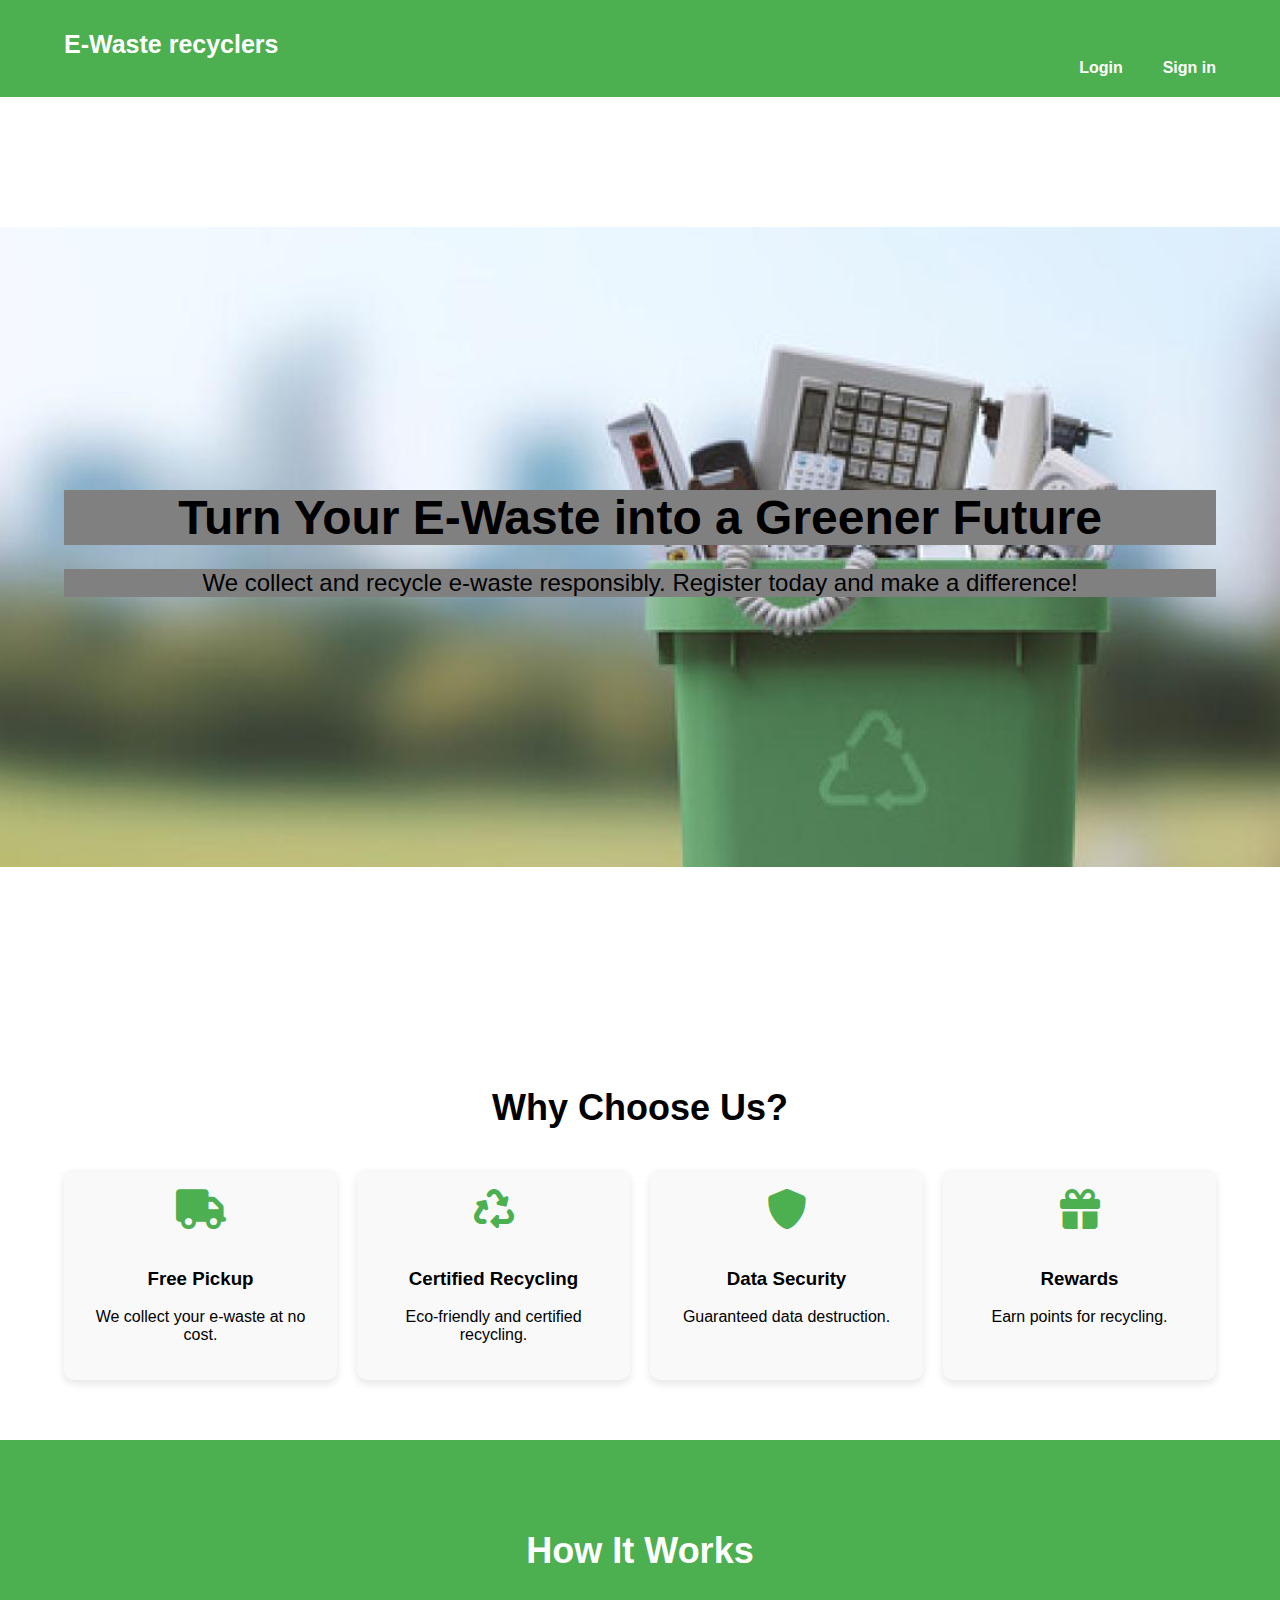
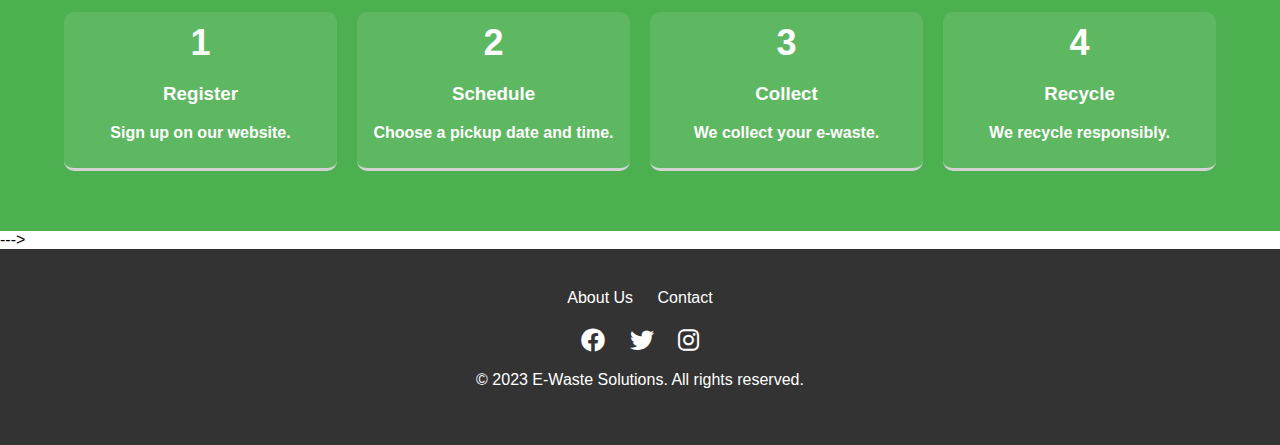
<file: index.html>
<!DOCTYPE html>
<html lang="en">
<head>
  <meta charset="UTF-8">
  <meta name="viewport" content="width=device-width, initial-scale=1.0">
  <title>E-Waste Solutions</title>
  <link rel="stylesheet" href="styles.css">
  <link rel="stylesheet" href="https://cdnjs.cloudflare.com/ajax/libs/font-awesome/6.0.0-beta3/css/all.min.css">
</head>
<body>
  <!-- Header Section -->
  <header>
    <div class="container">
      <div class="logo">E-Waste recyclers</div>
      <nav>
        <ul>
         
          <li><a href="login.html"cta-button>Login</a></li>
          <li><a href="register.html">Sign in</a></li>
        </ul>
      </nav>
    </div>
  </header>

  <!-- Hero Section -->
  <section class="hero">
    <div class="container">
      <h1 style="background-color: grey;color: black;" >Turn Your E-Waste into a Greener Future</h1>
      <p style="background-color: grey;color: black;">We collect and recycle e-waste responsibly. Register today and make a difference!</p>
 
    </div>
  </section>

  <!-- Key Features Section--->
  <section class="features">
    <div class="container">
      <h2>Why Choose Us?</h2>
      <div class="feature-grid">
        <div class="feature-item">
          <i class="fas fa-truck"></i>
          <h3>Free Pickup</h3>
          <p>We collect your e-waste at no cost.</p>
        </div>
        <div class="feature-item">
          <i class="fas fa-recycle"></i>
          <h3>Certified Recycling</h3>
          <p>Eco-friendly and certified recycling.</p>
        </div>
        <div class="feature-item">
          <i class="fas fa-shield-alt"></i>
          <h3>Data Security</h3>
          <p>Guaranteed data destruction.</p>
        </div>
        <div class="feature-item">
          <i class="fas fa-gift"></i>
          <h3>Rewards</h3>
          <p>Earn points for recycling.</p>
        </div>
      </div>
    </div>
  </section>

  <!--How It Works Section -->
  <section class="how-it-works">
    <div class="container">
      <h2>How It Works</h2>
      <div class="steps">
        <div class="step">
          <span>1</span>
          <h3>Register</h3>
          <p>Sign up on our website.</p>
        </div>
        <div class="step">
          <span>2</span>
          <h3>Schedule</h3>
          <p>Choose a pickup date and time.</p>
        </div>
        <div class="step">
          <span>3</span>
          <h3>Collect</h3>
          <p>We collect your e-waste.</p>
        </div>
        <div class="step">
          <span>4</span>
          <h3>Recycle</h3>
          <p>We recycle responsibly.</p>
        </div>
      </div>
    </div>
  </section>--->

  <!--Footer Section --->
  <footer>
    <div class="container">
      <div class="footer-links">
        <a href="#about">About Us</a>
        <a href="#contact">Contact</a>
      </div>
      <div class="social-media">
        <a href="#"><i class="fab fa-facebook"></i></a>
        <a href="#"><i class="fab fa-twitter"></i></a>
        <a href="#"><i class="fab fa-instagram"></i></a>
      </div>
      <p>&copy; 2023 E-Waste Solutions. All rights reserved.</p>
    </div>
  </footer> 
 
  <script src="script.js"></script>
</body>
</html>
</file>
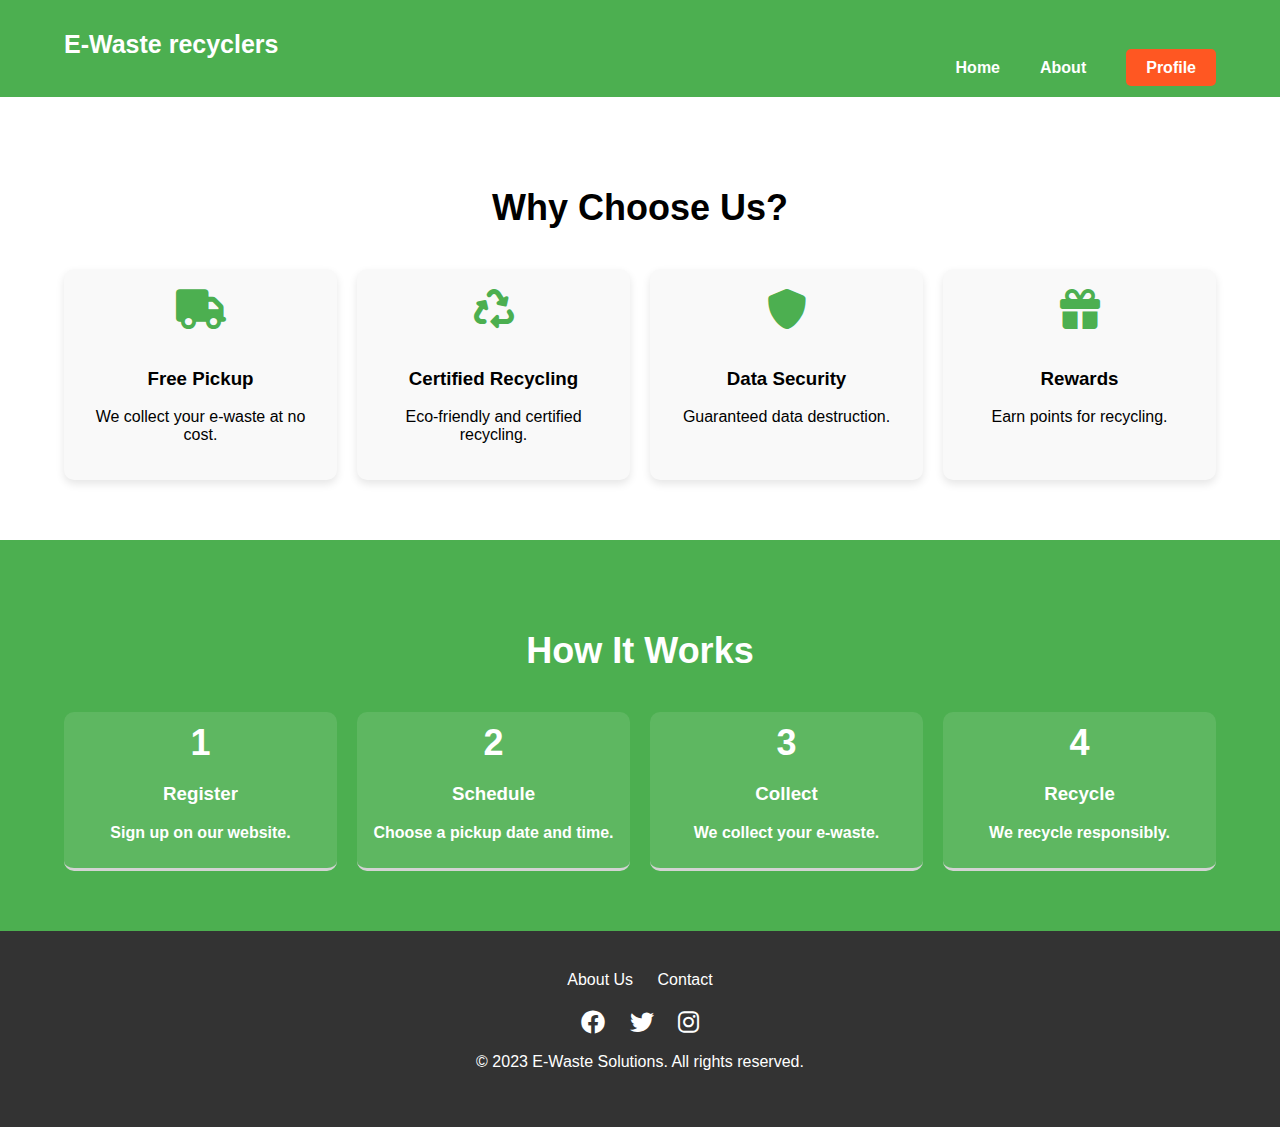
<file: about.html>
<!DOCTYPE html>
<html lang="en">
<head>
    <meta charset="UTF-8">
    <meta name="viewport" content="width=device-width, initial-scale=1.0">
    <title>Document</title>
    <link rel="stylesheet" href="styles.css">
    <link rel="stylesheet" href="https://cdnjs.cloudflare.com/ajax/libs/font-awesome/6.0.0-beta3/css/all.min.css">
</head>
<body>
    <header>
        <div class="container">
          <div class="logo">E-Waste recyclers</div>
          <nav>
            <ul>
              <li><a href="home.html">Home</a></li>
              <li><a href="about.html">About</a></li>
              <li><a href="Profile.html"class="cta-button">Profile</a></li>
            </ul>
          </nav>
        </div>
      </header>
<!-- Key Features Section -->
<section class="features">
    <div class="container">
      <h2>Why Choose Us?</h2>
      <div class="feature-grid">
        <div class="feature-item">
          <i class="fas fa-truck"></i>
          <h3>Free Pickup</h3>
          <p>We collect your e-waste at no cost.</p>
        </div>
        <div class="feature-item">
          <i class="fas fa-recycle"></i>
          <h3>Certified Recycling</h3>
          <p>Eco-friendly and certified recycling.</p>
        </div>
        <div class="feature-item">
          <i class="fas fa-shield-alt"></i>
          <h3>Data Security</h3>
          <p>Guaranteed data destruction.</p>
        </div>
        <div class="feature-item">
          <i class="fas fa-gift"></i>
          <h3>Rewards</h3>
          <p>Earn points for recycling.</p>
        </div>
      </div>
    </div>
  </section>
    <!-- How It Works Section -->
  <section class="how-it-works">
    <div class="container">
      <h2>How It Works</h2>
      <div class="steps">
        <div class="step">
          <span>1</span>
          <h3>Register</h3>
          <p>Sign up on our website.</p>
        </div>
        <div class="step">
          <span>2</span>
          <h3>Schedule</h3>
          <p>Choose a pickup date and time.</p>
        </div>
        <div class="step">
          <span>3</span>
          <h3>Collect</h3>
          <p>We collect your e-waste.</p>
        </div>
        <div class="step">
          <span>4</span>
          <h3>Recycle</h3>
          <p>We recycle responsibly.</p>
        </div>
      </div>
    </div>
  </section>

  <!-- Footer Section -->
  <footer>
    <div class="container">
      <div class="footer-links">
        <a href="#about">About Us</a>
        <a href="#contact">Contact</a>
      </div>
      <div class="social-media">
        <a href="#"><i class="fab fa-facebook"></i></a>
        <a href="#"><i class="fab fa-twitter"></i></a>
        <a href="#"><i class="fab fa-instagram"></i></a>
      </div>
      <p>&copy; 2023 E-Waste Solutions. All rights reserved.</p>
    </div>
  </footer>
</body>
</html>
</file>
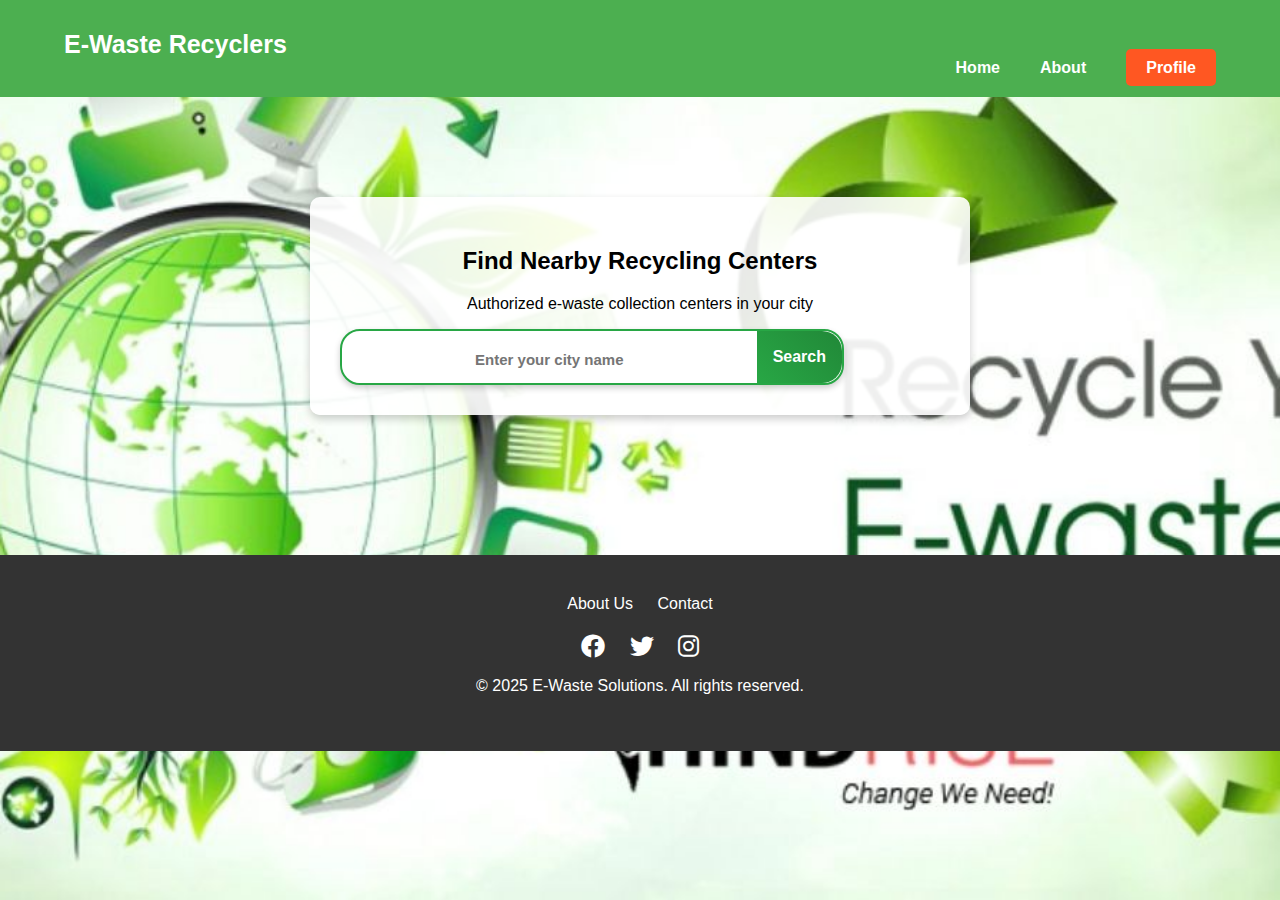
<file: home.html>
<!DOCTYPE html>
<html lang="en">
<head>
    <meta charset="UTF-8">
    <meta name="viewport" content="width=device-width, initial-scale=1.0">
    <title>Home - E-Waste Recycling Locator</title>
    <link rel="stylesheet" href="styles.css">
    <link rel="stylesheet" href="https://cdnjs.cloudflare.com/ajax/libs/font-awesome/6.0.0-beta3/css/all.min.css">
</head>
<body class="home-page">

    <header>
        <div class="container">
            <div class="logo">E-Waste Recyclers</div>
            <nav>
                <ul>
                    <li><a href="home.html">Home</a></li>
                    <li><a href="about.html">About</a></li>
                    <li><a href="profile.html" class="cta-button">Profile</a></li>
                </ul>
            </nav>
        </div>
    </header>

    <!-- Search Section -->
   <!-- Search Section -->
<section class="search-section">
  <h2>Find Nearby Recycling Centers</h2>
  <p>Authorized e-waste collection centers in your city</p>
  <div class="search-box">
      <input type="text" id="searchInput" placeholder="Enter your city name">
      <button class="search-btn" onclick="searchCenters()">Search</button>
  </div>
</section>

<!-- Results Section -->
<div id="results-container"></div>


    <!--Footer Section --->
  <footer>
    <div class="container">
      <div class="footer-links">
        <a href="about.html">About Us</a>
        <a href="#contact">Contact</a>
      </div>
      <div class="social-media">
        <a href="#"><i class="fab fa-facebook"></i></a>
        <a href="#"><i class="fab fa-twitter"></i></a>
        <a href="#"><i class="fab fa-instagram"></i></a>
      </div>
      <p>&copy; 2025 E-Waste Solutions. All rights reserved.</p>
    </div>
  </footer> 
  <script src="script.js"></script>
</body>
</html>
</file>
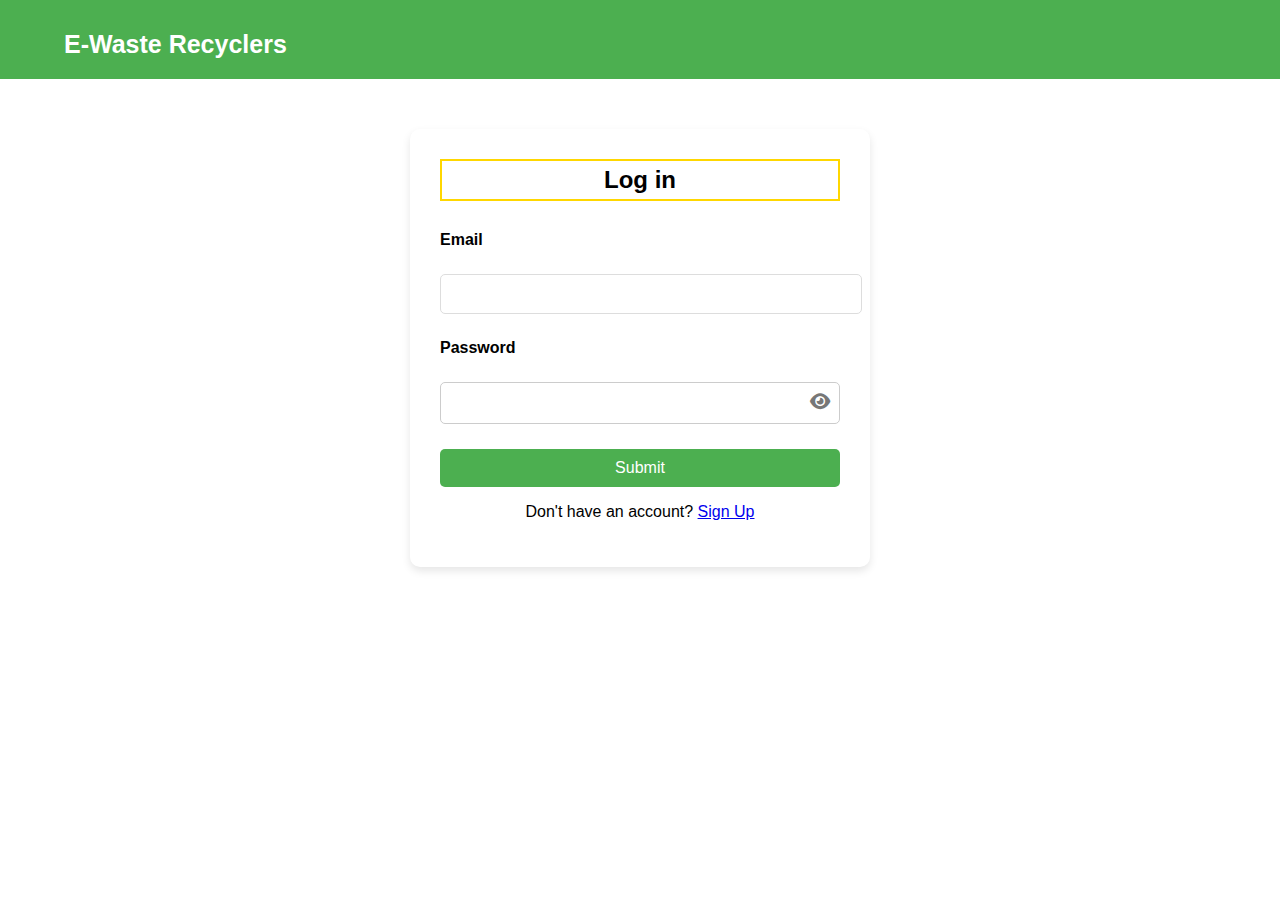
<file: login.html>
<!DOCTYPE html>
<html lang="en">
<head>
    <meta charset="UTF-8">
    <meta name="viewport" content="width=device-width, initial-scale=1.0">
    <title>Login</title>
    <link rel="stylesheet" href="styles.css">
    <link rel="stylesheet" href="https://cdnjs.cloudflare.com/ajax/libs/font-awesome/6.0.0-beta3/css/all.min.css">
</head>
<body>
    <header>
        <div class="container">
            <div class="logo">E-Waste Recyclers</div>
        </div>
    </header>
    
    <form class="login-form" onsubmit="return loginUser()">
        <div class="register-title">Log in</div> 

        <div class="login-field">
            <label for="loginEmail" class="login-label">Email</label>
            <input type="email" class="login-input" id="loginEmail" required>
        </div>

        <div class="login-field">
            <label for="loginPassword" class="login-label">Password</label>
            <div class="password-container">
                <input type="password" class="login-input" id="loginPassword" required>
                <i class="fas fa-eye toggle-password" onclick="togglePassword('loginPassword', this)"></i>
            </div>
        </div>

        <button type="submit" class="login-btn">Submit</button>
        <p>Don't have an account? <a href="register.html">Sign Up</a></p>
    </form>

    <script>
        function loginUser() {
            var email = document.getElementById("loginEmail").value;
            var password = document.getElementById("loginPassword").value;

            // Retrieve user data from localStorage
            var storedData = localStorage.getItem(email);

            if (!storedData) {
                alert("Email not registered! Please sign up.");
                return false;
            }

            var userData = JSON.parse(storedData); // Convert back to an object

            if (userData.password === password) {
                alert("Login successful!");
                localStorage.setItem("loggedInUser", email); // Store session
                window.location.href = "home.html"; // Redirect to profile page
                return false;
            } else {
                alert("Incorrect email or password. Please try again.");
                return false;
            }
        }

        function togglePassword(inputId, eyeIcon) {
            var inputField = document.getElementById(inputId);
            if (inputField.type === "password") {
                inputField.type = "text";
                eyeIcon.classList.remove("fa-eye");
                eyeIcon.classList.add("fa-eye-slash");
            } else {
                inputField.type = "password";
                eyeIcon.classList.remove("fa-eye-slash");
                eyeIcon.classList.add("fa-eye");
            }
        }
    </script>

</body>
</html>
</file>
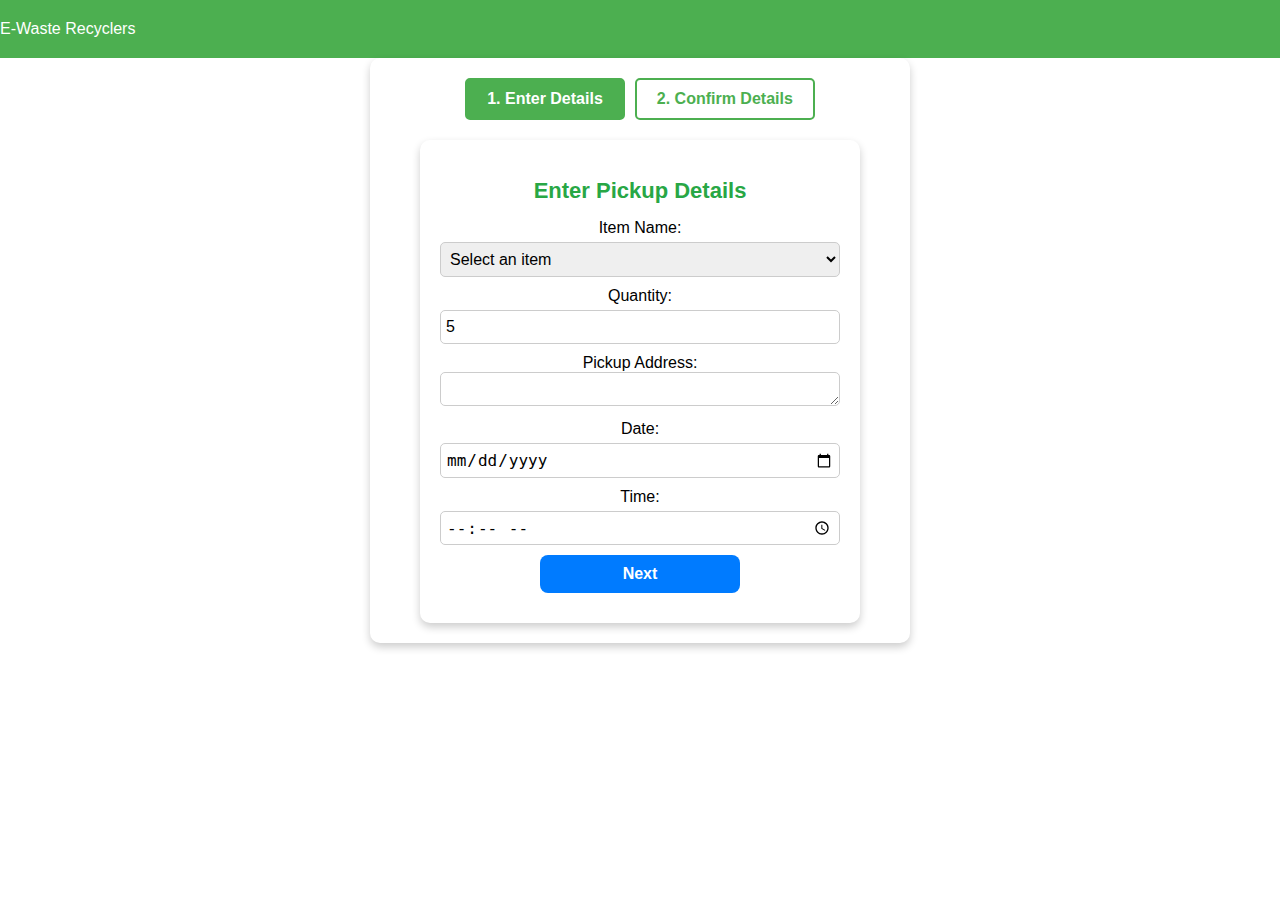
<file: pickup-details.html>
<!DOCTYPE html>
<html lang="en">
<head>
    <meta charset="UTF-8">
    <meta name="viewport" content="width=device-width, initial-scale=1.0">
    <title>Pickup Details</title>
    <link rel="stylesheet" href="styles.css">
    <script>
        function showStep(step) {
            document.getElementById("pickupStep1").style.display = step === 1 ? "block" : "none";
            document.getElementById("pickupStep2").style.display = step === 2 ? "block" : "none";
            document.getElementById("pickupStep1Tab").classList.toggle("active", step === 1);
            document.getElementById("pickupStep2Tab").classList.toggle("active", step === 2);

            if (step === 2) {
                let selectedItem = document.getElementById("pickupItem").value;
                let otherItemInput = document.getElementById("pickupOtherItem").value;

                if (selectedItem === "Other" && otherItemInput.trim() !== "") {
                    document.getElementById("confirmItem").innerText = otherItemInput;
                } else {
                    document.getElementById("confirmItem").innerText = selectedItem;
                }

                document.getElementById("confirmQuantity").innerText = document.getElementById("pickupQuantity").value;
                document.getElementById("confirmAddress").innerText = document.getElementById("pickupAddress").value;
                document.getElementById("confirmDate").innerText = document.getElementById("pickupDate").value;
                document.getElementById("confirmTime").innerText = document.getElementById("pickupTime").value;
            }
        }

        function checkOtherItem() {
            var itemDropdown = document.getElementById("pickupItem");
            var otherItemDiv = document.getElementById("pickupOtherItemDiv");

            if (itemDropdown.value === "Other") {
                otherItemDiv.style.display = "block"; // Show text area
            } else {
                otherItemDiv.style.display = "none";  // Hide text area
                document.getElementById("pickupOtherItem").value = ""; // Clear input when hidden
            }
        }
    </script>
</head>
<body>

    <header>
        <div class="pickup-header-container">
            <div class="pickup-logo">E-Waste Recyclers</div>
        </div>
    </header>

    <div class="pickup-main-container">
        <div class="pickup-step-indicator">
            <span id="pickupStep1Tab" class="pickup-step active" onclick="showStep(1)">1. Enter Details</span>
            <span id="pickupStep2Tab" class="pickup-step" onclick="showStep(2)">2. Confirm Details</span>
        </div>

        <!-- Step 1: Enter Details -->
        <div id="pickupStep1" class="pickup-step-content">
            <h2>Enter Pickup Details</h2>
            <form>
                <div class="pickup-item-dropdown">
                    <label for="pickupItem">Item Name:</label>
                    <select id="pickupItem" name="pickupItem" onchange="checkOtherItem()">
                        <option value="">Select an item</option>
                        <option value="Laptop">Laptop</option>
                        <option value="Mobile Phone">Mobile Phone</option>
                        <option value="Battery">Battery</option>
                        <option value="TV">TV</option>
                        <option value="Other">Other</option>
                    </select>
                </div>
                
                <!-- Hidden Text Area for "Other" Option -->
                <div id="pickupOtherItemDiv" style="display: none; margin-top: 10px;">
                    <label for="pickupOtherItem">Enter Item Name:</label>
                    <input type="text" id="pickupOtherItem" name="pickupOtherItem" placeholder="Enter item name">
                </div>
                <div class="side">
                <label for="pickupQuantity">Quantity:</label>
                <input type="number" id="pickupQuantity" min="5" value="5">


                <label for="pickupAddress rows=4">Pickup Address:</label>
                <textarea id="pickupAddress" rows="5"></textarea>

                <label for="pickupDate">Date:</label>
                <input type="date" id="pickupDate">

                <label for="pickupTime">Time:</label>
                <input type="time" id="pickupTime">
            </div>
                <button class="button-1" type="button" onclick="showStep(2)">Next</button>
            </form>
        </div>

        <!-- Step 2: Confirm Details -->
        <div id="pickupStep2" class="pickup-step-content" style="display: none;">
            <h2>Confirm Pickup Details</h2>
            <p><strong>Item Name:</strong> <span id="confirmItem"></span></p>
            <p><strong>Quantity:</strong> <span id="confirmQuantity"></span></p>
            <p><strong>Pickup Address:</strong> <span id="confirmAddress"></span></p>
            <p><strong>Date:</strong> <span id="confirmDate"></span></p>
            <p><strong>Time:</strong> <span id="confirmTime"></span></p>

            <button type="button" onclick="showStep(1)">Back</button>
            <button class="pickup-confirm-btn" type="button" onclick="confirmDetails()">Confirm</button>

        </div>
    </div>

    <script>
       function confirmDetails() {
    var loggedInEmail = localStorage.getItem("loggedInUser");
    if (!loggedInEmail) {
        alert("No user is logged in.");
        window.location.href = "login.html";
        return;
    }

    var storedData = localStorage.getItem(loggedInEmail);
    if (!storedData) {
        alert("User data not found!");
        return;
    }

    var userData = JSON.parse(storedData);

    let selectedItem = document.getElementById("pickupItem").value;
    let otherItemInput = document.getElementById("pickupOtherItem").value;
    let itemName = selectedItem === "Other" && otherItemInput.trim() !== "" ? otherItemInput : selectedItem;

    let pickupData = {
        item: itemName,
        quantity: document.getElementById("pickupQuantity").value,
        address: document.getElementById("pickupAddress").value,
        date: document.getElementById("pickupDate").value,
        time: document.getElementById("pickupTime").value,
        status: "Scheduled"
    };

    if (!userData.pickupHistory) {
        userData.pickupHistory = [];
    }

    userData.pickupHistory.push(pickupData);
    localStorage.setItem(loggedInEmail, JSON.stringify(userData));

    alert("Details confirmed successfully!");
    window.location.href = "home.html";
}


    </script>
    
</body>
</html>
</file>
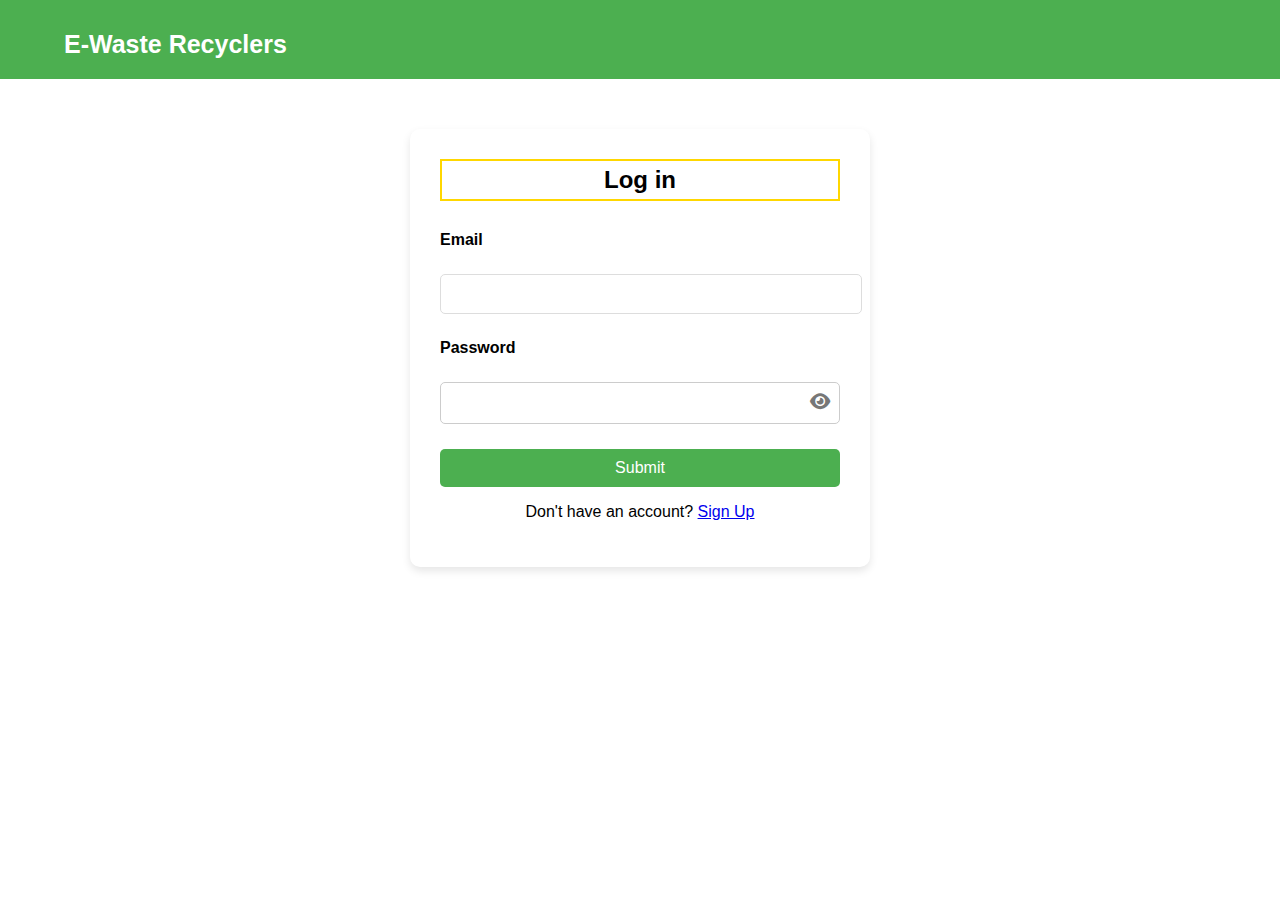
<file: Profile.html>
<!DOCTYPE html>
<html lang="en">
<head>
  <meta charset="UTF-8" />
  <meta name="viewport" content="width=device-width, initial-scale=1.0"/>
  <title>Profile - E-Waste Recycling Locator</title>
  <link rel="stylesheet" href="styles.css" />
</head>
<body>

<header>
  <div class="container">
    <div class="logo">E-Waste Recyclers</div>
    <nav>
      <ul>
        <li><a href="home.html">Home</a></li>
        <li><a href="about.html">About</a></li>
        <li><a href="profile.html" class="cta-button">Profile</a></li>
      </ul>
    </nav>
  </div>
</header>

<div class="profile-container">
  <h2>User Profile</h2>

  <!-- User Details -->
  <div class="profile-section">
    <h3>Personal Details</h3>
    <p><strong>Name:</strong> <span id="profileName">Loading...</span></p>
    <p><strong>Email:</strong> <span id="profileEmail">Loading...</span></p>
    <p><strong>Phone:</strong> <span id="profilePhone">Loading...</span></p>
  </div>

  <!-- Saved Pickup Addresses -->
  <div class="profile-section">
    <h3>Saved Addresses</h3>
    <ul id="addressList">
      <!-- Address items will be added here -->
    </ul>

    <!-- Hidden input form for adding new address -->
    <div id="addressForm" style="display: none; margin-top: 10px;">
      <input type="text" id="newAddressInput" placeholder="Enter new address" required />
      <button class="save-address-btn" onclick="saveNewAddress()">Add</button>

    </div>

    <button class="profile-btn" onclick="showAddressForm()">Add New Address</button>
  </div>

  <!-- Pickup History -->
  <div class="profile-section">
    <h3>Pickup History</h3>
    <table class="profile-table">
      <thead>
          <tr>
              <th>Item</th>
              <th>Quantity</th>
              <th>Date</th>
              <th>Time</th>
              <th>Status</th>
          </tr>
      </thead>
      <tbody id="pickupHistoryBody">
          <!-- Dynamic rows will go here -->
      </tbody>
  </table>
  
  </div>

  <!-- Change Password -->
  <div class="profile-section">
    <h3>Change Password</h3>
    <input type="password" id="currentPassword" placeholder="Current Password" required>
    <input type="password" id="newPassword" placeholder="New Password" required>
    <button class="profile-btn" onclick="changePassword()">Update Password</button>
  </div>

  <div class="logout-container">
    <button class="logout-btn" onclick="logout()">Logout</button>
  </div>
</div>

<script>
  // Load user details and addresses
  function loadProfile() {
    var loggedInEmail = localStorage.getItem("loggedInUser");

    if (!loggedInEmail) {
        alert("No user is logged in. Redirecting to login page.");
        window.location.href = "login.html";
        return;
    }

    var storedData = localStorage.getItem(loggedInEmail);
    if (storedData) {
        var userData = JSON.parse(storedData);
        document.getElementById("profileName").innerText = userData.username;
        document.getElementById("profileEmail").innerText = userData.email;
        document.getElementById("profilePhone").innerText = userData.mobile;

        if (userData.addresses && Array.isArray(userData.addresses)) {
            userData.addresses.forEach(function (address) {
                addAddressToList(address);
            });
        }

        // Load dynamic pickup history
        loadPickupHistory(userData);

    } else {
        alert("User data not found!");
    }
}


  function showAddressForm() {
    document.getElementById("addressForm").style.display = "block";
  }

  function saveNewAddress() {
    var newAddress = document.getElementById("newAddressInput").value.trim();
    if (newAddress === "") {
      alert("Please enter an address.");
      return;
    }

    var loggedInEmail = localStorage.getItem("loggedInUser");
    var storedData = localStorage.getItem(loggedInEmail);
    if (!storedData) {
      alert("User data not found!");
      return;
    }

    var userData = JSON.parse(storedData);
    if (!userData.addresses) {
      userData.addresses = [];
    }

    userData.addresses.push(newAddress);
    localStorage.setItem(loggedInEmail, JSON.stringify(userData));

    addAddressToList(newAddress);

    // Reset form
    document.getElementById("newAddressInput").value = "";
    document.getElementById("addressForm").style.display = "none";
  }

  function addAddressToList(address) {
    var list = document.getElementById("addressList");
    var listItem = document.createElement("li");
    listItem.textContent = address;
    list.appendChild(listItem);
  }

  function changePassword() {
    var loggedInEmail = localStorage.getItem("loggedInUser");
    var currentPassword = document.getElementById("currentPassword").value;
    var newPassword = document.getElementById("newPassword").value;

    if (!loggedInEmail) {
      alert("No user is logged in. Redirecting to login page.");
      window.location.href = "login.html";
      return;
    }

    var storedData = localStorage.getItem(loggedInEmail);
    if (!storedData) {
      alert("User data not found!");
      return;
    }

    var userData = JSON.parse(storedData);

    if (userData.password !== currentPassword) {
      alert("Incorrect current password. Please try again.");
      return;
    }

    userData.password = newPassword;
    localStorage.setItem(loggedInEmail, JSON.stringify(userData));

    alert("Password updated successfully!");
    document.getElementById("currentPassword").value = "";
    document.getElementById("newPassword").value = "";
  }

  function logout() {
    localStorage.removeItem("loggedInUser");
    window.location.href = "index.html";
  }

  loadProfile();

  function loadPickupHistory(userData) {
    const historyTable = document.getElementById("pickupHistoryBody");
    historyTable.innerHTML = ""; // Clear existing rows

    if (userData.pickupHistory && userData.pickupHistory.length > 0) {
        userData.pickupHistory.forEach(function (pickup, index) {
            // Check if date and time have passed
            const pickupDateTime = new Date(pickup.date + "T" + pickup.time);
            const now = new Date();

            if (pickup.status === "Scheduled" && now >= pickupDateTime) {
                pickup.status = "Completed";
            }

            const row = `<tr>
                <td>${pickup.item}</td>
                <td>${pickup.quantity}</td>
                <td>${pickup.date}</td>
                <td>${pickup.time}</td>
                <td>${pickup.status}</td>
            </tr>`;

            historyTable.innerHTML += row;
        });

        // Save updated status back to localStorage
        localStorage.setItem(localStorage.getItem("loggedInUser"), JSON.stringify(userData));
    } else {
        historyTable.innerHTML = "<tr><td colspan='5'>No pickup history found.</td></tr>";
    }
}

</script>

</body>
</html>
</file>
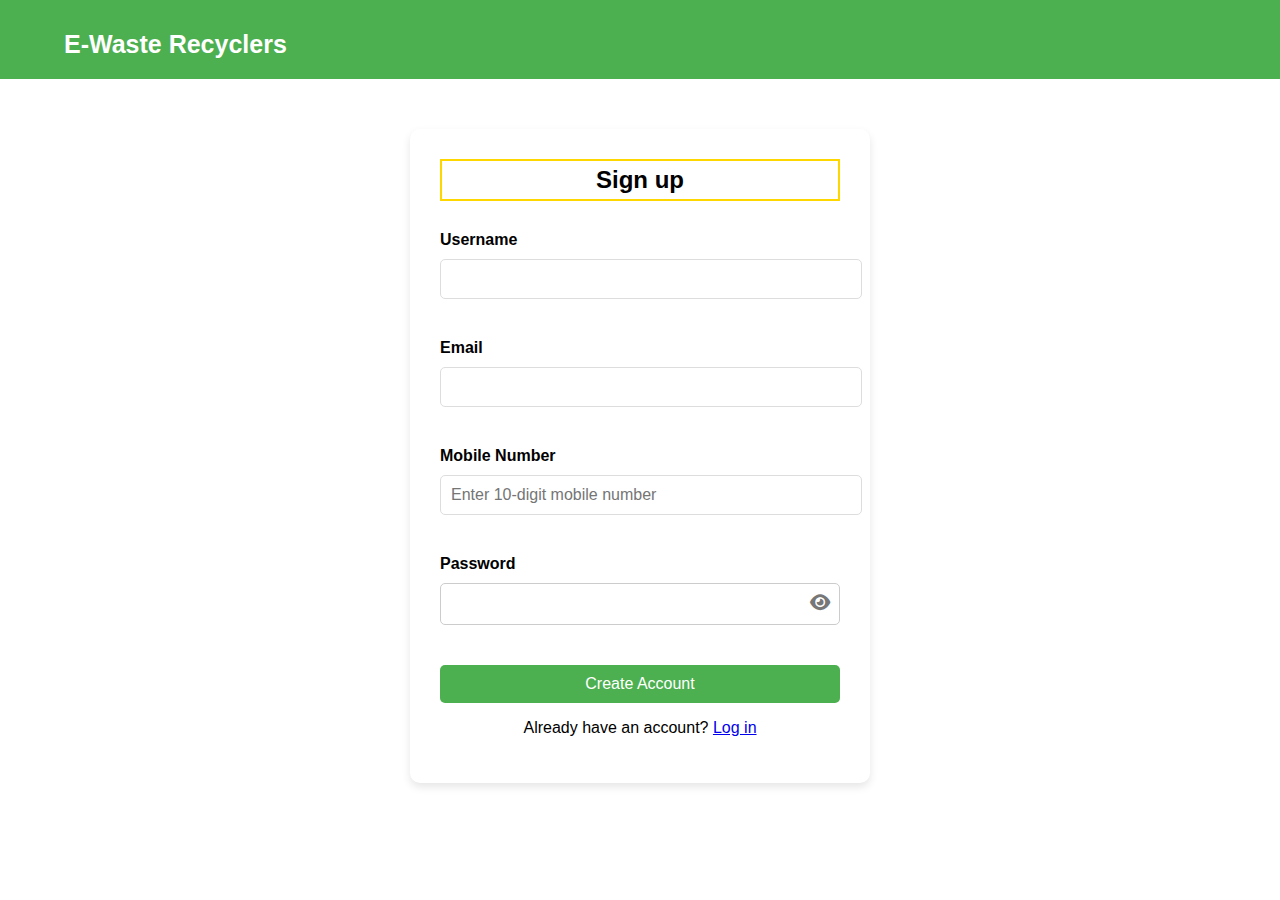
<file: register.html>
<!DOCTYPE html>
<html lang="en">
<head>
    <meta charset="UTF-8">
    <meta name="viewport" content="width=device-width, initial-scale=1.0">
    <title>Register</title>
    <link rel="stylesheet" href="styles.css">
    <link rel="stylesheet" href="https://cdnjs.cloudflare.com/ajax/libs/font-awesome/6.0.0-beta3/css/all.min.css">
</head>
<body>
    <header>
        <div class="container">
            <div class="logo">E-Waste Recyclers</div>
        </div>
    </header>
    
    <form class="register-form" onsubmit="return registerUser()">
        <div class="register-title">Sign up</div> 

        <div class="register-field">
            <label for="registerUsername" class="register-label">Username</label>
            <input type="text" class="register-input" id="registerUsername" required>
        </div>

        <div class="register-field">
            <label for="registerEmail" class="register-label">Email</label>
            <input type="email" class="register-input" id="registerEmail" required>
        </div>

        <div class="register-field">
            <label for="registerMobile" class="register-label">Mobile Number</label>
            <input type="tel" class="register-input" id="registerMobile" pattern="[0-9]{10}" required placeholder="Enter 10-digit mobile number">
        </div>

        <div class="register-field">
            <label for="registerPassword" class="register-label">Password</label>
            <div class="password-container">
                <input type="password" class="register-input" id="registerPassword" required>
                <i class="fas fa-eye toggle-password" onclick="togglePassword('registerPassword', this)"></i>
            </div>
        </div>

        <button type="submit" class="register-btn">Create Account</button>

        <p>Already have an account? <a href="login.html">Log in</a></p>
    </form>

    <script>
        function registerUser() {
            var username = document.getElementById("registerUsername").value;
            var email = document.getElementById("registerEmail").value;
            var mobile = document.getElementById("registerMobile").value;
            var password = document.getElementById("registerPassword").value;

            if (localStorage.getItem(email)) {
                alert("Email already registered! Please log in.");
                return false;
            }

            if (!/^\d{10}$/.test(mobile)) {
                alert("Please enter a valid 10-digit mobile number.");
                return false;
            }

            var userData = {
                username: username,
                email: email,
                mobile: mobile,
                password: password
            };

            localStorage.setItem(email, JSON.stringify(userData));
            alert("Account created successfully!");
            window.location.href = "login.html";
            return false;
        }

        function togglePassword(inputId, eyeIcon) {
            var inputField = document.getElementById(inputId);
            if (inputField.type === "password") {
                inputField.type = "text";
                eyeIcon.classList.remove("fa-eye");
                eyeIcon.classList.add("fa-eye-slash");
            } else {
                inputField.type = "password";
                eyeIcon.classList.remove("fa-eye-slash");
                eyeIcon.classList.add("fa-eye");
            }
        }
    </script>

</body>
</html>
</file>
<file: styles.css>
/* General Styles */
body {
  font-family: Arial, sans-serif;
  margin: 0;
  padding: 0;
  box-sizing: border-box;
}

.container {
  width: 90%;
  max-width: 1200px;
  margin: 0 auto;
}

/* Header Styles */
header {
  background: #4CAF50;
  color: white;
  padding: 20px 0;
}

header .logo {
  font-size: 25px;
  font-weight: bold;
  text-align:left;
  margin-top: 10px;
}

header nav ul {
  list-style: none;
  margin: 0;
  padding: 0;
  display: flex;
  justify-content: flex-end;
}

header nav ul li {
  margin-left: 40px;
}

header nav ul li a {
  color: white;
  text-decoration: none;
  font-weight: bold;
}

.cta-button {
  background: #FF5722;
  padding: 10px 20px;
  border-radius: 5px;
  color: white;
  text-decoration: none;
}

/* Hero Section */
.hero {
  background: url('ewaste-hero.jpg') no-repeat center center;
  background-size: contain; /* Ensures the entire image is visible */
  height: 250px; /* Set a specific height */
  width: 100%; /* Prevents it from expanding unexpectedly */
  display: flex;
  align-items: center;
  justify-content: center;
  text-align: center;
  color: white;
  padding: 20px 0; /* Adjust padding if needed */
  box-sizing: border-box;
}



.hero h1 {
  font-size: 48px;
  margin-bottom: 20px;
  
}

.hero p {
  font-size: 24px;
  margin-bottom: 40px;
}


.hero {
  min-height: 100vh; /* Full screen height */
  display: flex;
  flex-direction: column;
  align-items: center;
  justify-content: center;
}



/* Features Section */
.features {
  padding: 60px 0;
  text-align: center;
}

.features h2 {
  font-size: 36px;
  margin-bottom: 40px;
}

.feature-grid {
  display: grid;
  grid-template-columns: repeat(4, 1fr);
  gap: 20px;
}

.feature-item {
  background: #f9f9f9;
  padding: 20px;
  border-radius: 10px;
  box-shadow: 0 4px 8px rgba(0, 0, 0, 0.1);
}

.feature-item i {
  font-size: 40px;
  color: #4CAF50;
  margin-bottom: 20px;
}

/* How It Works Section */
.how-it-works {
  background: #4CAF50;
  color: white;
  padding: 60px 0;
  text-align: center;
}

.how-it-works h2 {
  font-size: 36px;
  margin-bottom: 40px;
}

.steps {
  display: grid;
  grid-template-columns: repeat(4, 1fr);
  gap: 20px;
}

.step {
  background: rgba(255, 255, 255, 0.1);
  padding: 20px;
  border-radius: 10px;
}

.step span {
  font-size: 36px;
  font-weight: bold;
  display: block;
  margin-bottom: 10px;
}

/* Footer Styles */
footer {
  background: #333;
  color: white;
  padding: 40px 0;
  text-align: center;
}

.footer-links {
  margin-bottom: 20px;
}

.footer-links a {
  color: white;
  text-decoration: none;
  margin: 0 10px;
}

.social-media a {
  color: white;
  font-size: 24px;
  margin: 0 10px;
}

/* Login Page Styles */
.login-form {
  width: 100%;
  max-width: 400px;
  margin: 50px auto;
  background: white;
  padding: 30px;
  border-radius: 10px;
  box-shadow: 0 4px 8px rgba(0, 0, 0, 0.1);
  text-align: center;
}

.login-field {
  display: flex;
  flex-direction: column;
  align-items: flex-start;
  margin-bottom: 15px;
}

.login-label {
  font-weight: bold;
  margin-bottom: 20px;
}

.login-input {
  width: 100%;
  padding: 10px;
  border: 1px solid #ddd;
  border-radius: 5px;
  font-size: 16px;
}

.login-btn {
  background: #4CAF50;
  color: white;
  font-size: 16px;
  border: none;
  cursor: pointer;
  padding: 10px 20px;
  border-radius: 5px;
  width: 100%;
  margin-top: 10px;
}

.login-btn:hover {
  background: #45a049;
}

.login-btn a {
  color: white;
  text-decoration: none;
  display: block;
  width: 100%;
}

/* Register Page Styles */
.register-form {
  width: 100%;
  max-width: 400px;
  margin: 50px auto;
  background: white;
  padding: 30px;
  border-radius: 10px;
  box-shadow: 0 4px 8px rgba(0, 0, 0, 0.1);
  text-align: center;
}


.register-title {
  font-size: 24px;
  font-weight: bold;
  margin-bottom: 20px;
  border: 2px solid gold;
  padding: 5px;
}

.register-field {
  display: flex;
  flex-direction: column;
  align-items: flex-start;
  margin-bottom: 30px;
}

.register-label {
  font-weight: bold;
  margin-bottom: 5px;
}

.register-input {
  width: 100%;
  padding: 10px;
  border: 1px solid #ddd;
  border-radius: 5px;
  font-size: 16px;
}

.register-btn {
  background: #4CAF50;
  color: white;
  font-size: 16px;
  border: none;
  cursor: pointer;
  padding: 10px 20px;
  border-radius: 5px;
  width: 100%;
  margin-top: 10px;
}

.register-btn:hover {
  background: #45a049;
}

.register-btn a {
  color: white;
  text-decoration: none;
  display: block;
  width: 100%;
}


/* Background Image for Home Page Only */
.home-page {
  background: url('E-Waste-Management-in-India.jpg') no-repeat center center fixed;
  background-size: cover;
  font-family: Arial, sans-serif;
  margin: 0;
  padding: 0;
  position: relative;
}

/* Search Section */
.search-section {
  display: block;
  justify-content: center; 
  text-align: center;
  margin: 100px auto;
  width: 90%;
  max-width: 600px;
  background: rgba(255, 255, 255, 0.9);  
  padding: 30px;
  border-radius: 10px;
  box-shadow: 0 4px 8px rgba(0, 0, 0, 0.2);
  position: relative;
  z-index: 2;
 
}


/* Background Image Below the Search */
.background-section {
  width: 100%;
  height: 300px; /* Adjust height as needed */
  background: url('ewaste-recycle-background.jpg') no-repeat center center;
  background-size: cover;
  margin-top: 20px;
  position: relative;
  z-index: 2;
}

 
.search-box {
  display: flex;
  justify-content: center; 
  border: 2px solid #28a745;
  border-radius: 20px;
  overflow: hidden;
  width: 100%;
  max-width: 500px;
  background: white;
  box-shadow: 0 3px 6px rgba(0, 0, 0, 0.2);
  transition: 0.3s;
  
}

 
.search-box input {
  flex: 1;
  padding: 15px 14px;  /* Reduced padding */
  border: none;
  outline: none;
  font-size: 15px;  /* Smaller font size */
  color: #333;
  font-weight: bold;
  border-radius: 20px 0 0 20px;
  text-align: center;
}

 
.search-box .search-btn {
  background: linear-gradient(45deg, #28a745, #218838);
  color: white;
  border: none;
  padding: 10px 16px;  /* Reduced padding */
  cursor: pointer;
  font-weight: bold;
  font-size: 16px;  /* Smaller font size */
  border-radius: 0 20px 20px 0;
  transition: 0.3s;
}

.search-box .search-btn:hover {
  background: linear-gradient(45deg, #218838, #1e7e34);
  transform: scale(1.03);
}

/* Input Focus Effect */
.search-box input:focus {
  background: #f8f8f8;
  box-shadow: inset 0 0 4px rgba(0, 0, 0, 0.2);
}


/* Results Section */
/* Results Container */
#results-container {
  display: flex;
  flex-wrap: wrap;
  justify-content: center;
  gap: 20px;
  padding: 20px;
}

/* Individual Center Card */
.center-card {
  width: 45%; /* Adjust to fit 2 cards per row */
  min-width: 350px;
  background: white;
  border-radius: 8px;
  padding: 20px;
  box-shadow: 0 4px 8px rgba(0, 0, 0, 0.1);
  display: flex;
  flex-direction: column;
  justify-content: space-between;
}

/* Center Info */
.center-info {
  text-align: left;
}

/* Distance */
.distance {
  float: right;
  font-size: 14px;
  color: green;
}

/* Buttons */
.buttons {
  display: flex;
  justify-content: space-between;
  margin-top: 15px;
}

.get-directions{
  padding: 10px;
  border-radius: 5px;
  font-size: 14px;
  cursor: pointer;
  width: 50%;
}
.view-details {
  width: 50%;
}
/* Green Get Directions Button */
.get-directions {
  background: #28a745;
  color: white;
  border: none;
}

.get-directions:hover {
  background: #218838;
}

/* White View Details Button */
.view-details-btn {
  background: white;
  border: 2px solid #28a745;
  color: #28a745;
  width:48%;
  border-radius: 5px;
  
}

.view-details-btn:hover {
  background: #28a745;
  color: green;
}

/* Unique styles for pickup details page */
/* Container */
.pickup-main-container {
  max-width: 500px;
  margin: auto;
  padding: 20px;
  background: white;
  border-radius: 10px;
  box-shadow: 0 4px 8px rgba(0, 0, 0, 0.2);
  text-align: center;
}

/* Step Indicator */
.step-indicator {
  display: flex;
  justify-content: space-around;
  margin-bottom: 20px;
}

.step {
  padding: 10px;
  border-bottom: 3px solid lightgray;
  cursor: pointer;
  font-weight: bold;
}

.step.active {
  border-bottom: 3px solid green;
  color: green;
}

/* Step Content */
.step-content {
  display: none;
}

.step-content h2 {
  margin-bottom: 20px;
}

label {
  display: block;
  margin-top: 10px;
}

input, select {
  width: 100%;
  padding: 8px;
  margin-top: 5px;
}

.pic-btn {
  margin-top: 15px;
  padding: 10px;
  border: none;
  background: green;
  color: white;
  cursor: pointer;
}

.pic-btn:hover {
  background: darkgreen;
}

.center-card-buttons {
  display: flex;
  justify-content: space-between;
  gap: 10px; /* Adds spacing between buttons */
}

.center-card-buttons button {
  flex: 1; /* Each button takes up equal space */
  padding: 10px;
  border: none;
  background: green;
  color: white;
  font-size: 16px;
  cursor: pointer;
  text-align: center;
}

.center-card-buttons button:hover {
  background: darkgreen;
}

.pickup-step-indicator {
  display: flex;
  justify-content: center;
  margin-bottom: 20px;
}

.pickup-step {
  padding: 10px 20px;
  font-size: 16px;
  font-weight: bold;
  border: 2px solid #4CAF50;
  background-color: #fff;
  color: #4CAF50;
  cursor: pointer;
  margin: 0 5px;
  border-radius: 5px;
}

.pickup-step.active {
  background-color: #4CAF50;
  color: white;
}

/* Step Content */
.pickup-step-content {
  background: #f9f9f9;
  padding: 20px;
  border-radius: 10px;
  box-shadow: 0 4px 8px rgba(0, 0, 0, 0.2);
  width: 80%;
  margin: auto;
}

/* Standardized Input Fields */
/* Standardized Input Fields */
.pickup-step-content input,
.pickup-step-content select,
.pickup-step-content textarea {
    width: 400px;  /* Same width for all */
    height: 34.4px; /* Same height for all */
    padding: 5px;   /* Consistent padding */
    font-size: 16px; /* Readable text size */
    border: 1px solid #ccc; /* Light border */
    border-radius: 5px; /* Rounded edges */
    outline: none; /* No default outline */
    box-sizing: border-box; /* Prevents padding from affecting size */
}


.pickup-step-content input:focus,
.pickup-step-content select:focus,
.pickup-step-content textarea:focus {
    border-color: #4CAF50;
    box-shadow: 0 0 5px rgba(76, 175, 80, 0.5);
}

.button-1 {
  background: #28a745;  
  color: white;  
  border: none;
  padding: 12px 24px; 
  margin-top: 30px;
  font-size: 16px;  
  font-weight: bold;
  border-radius: 8px;  
  cursor: pointer;
  transition: all 0.3s ease-in-out;
  display: inline-block;
  width: 100%; 
  max-width: 200px; 
  text-align: center;
}

/* Hover Effect */
.button-1:hover {
  background: #218838; /* Darker green */
  transform: scale(1.05); /* Slightly enlarge */
}

/* Click Effect */
.button-1:active {
  background: #1e7e34; /* Even darker green */
  transform: scale(0.98); /* Slight shrink */
}

/* Step 2 Container */
.pickup-step-content {
  background: #fff; /* White background */
  padding: 20px;
  border-radius: 10px; /* Smooth corners */
  box-shadow: 0 4px 8px rgba(0, 0, 0, 0.2); /* Soft shadow */
  text-align: center;
  max-width: 500px; /* Restrict width */
  margin: auto; /* Center align */
}

/* Heading */
.pickup-step-content h2 {
  font-size: 22px;
  color: #28a745; /* Green color */
  margin-bottom: 15px;
}

/* Confirmed Details */
.pickup-step-content p {
  font-size: 18px;
  color: #333;
  background: #f8f9fa;  
  padding: 10px;
  border-radius: 5px;
  margin: 5px 0;
  font-weight: bold;
}

/* Buttons */
.pickup-step-content button {
  background: #007bff;  
  color: white;
  font-size: 16px;
  font-weight: bold;
  border: none;
  padding: 10px 20px;
  border-radius: 8px;
  cursor: pointer;
  transition: 0.3s;
  margin-top: 10px;
}

/* Hover Effect */
.pickup-step-content button:hover {
  background: #0056b3;  
  transform: scale(1.05);
}

/* Back Button */
.pickup-step-content .back-btn {
  background: #dc3545; 
}

/* Confirm Button */
.pickup-step-content .pickup-confirm-btn {
  background: #28a745; 
}

/* Hover Effects */
.pickup-step-content .back-btn:hover {
  background: #b02a37;
}

.pickup-step-content .pickup-confirm-btn:hover {
  background: #218838;
}

/* Buttons Container */
.pickup-step-content button {
  margin: 10px 5px; /* Adds space between buttons */
}

/* profile*/
/* Profile Page Styling */
.profile-header {
  background: #28a745;
  color: white;
  padding: 15px;
  text-align: center;
}

.profile-container {
  width: 90%;
  max-width: 600px;
  margin: 30px auto;
  padding: 20px;
  background: white;
  border-radius: 10px;
  box-shadow: 0px 4px 8px rgba(0, 0, 0, 0.2);
}

.profile-section {
  margin-bottom: 20px;
  padding: 15px;
  border: 1px solid #ddd;
  border-radius: 5px;
}

.profile-btn {
  background: #28a745;
  color: white;
  padding: 10px;
  border: none;
  border-radius: 5px;
  cursor: pointer;
}

.profile-btn:hover {
  background: #218838;
}

.profile-table {
  width: 100%;
  border-collapse: collapse;
}

.profile-table th, .profile-table td {
  padding: 10px;
  border: 1px solid #ddd;
  text-align: left;
}

/* Logout Button Styling */
.logout-container {
  text-align: center;
  margin-top: 20px;
}

.logout-btn {
  background: #dc3545; /* Red color */
  color: white;
  padding: 12px 20px;
  border: none;
  border-radius: 5px;
  cursor: pointer;
  font-size: 16px;
  font-weight: bold;
  transition: background 0.3s ease-in-out;
}

.logout-btn:hover {
  background: #c82333; /* Darker red on hover */
}

.password-container {
  position: relative;
  display: flex;
  align-items: center;
  width: 100%;
}

.password-container input {
  width: 100%;
  height: 20px;  /* Ensure all input fields have the same height */
  padding-right: 40px;  /* Space for the eye icon */
  font-size: 16px;
  border: 1px solid #ccc;
  border-radius: 5px;
}

.toggle-password {
  position: absolute;
  right: 10px;
  cursor: pointer;
  color: #777;
  font-size: 18px;
}


.profile-btn {
  background: linear-gradient(135deg, #4CAF50, #81C784);
  border: none;
  color: white;
  padding: 12px 25px;
  text-align: center;
  text-decoration: none;
  display: inline-block;
  font-size: 16px;
  margin-top: 10px;
  border-radius: 30px;
  transition: all 0.3s ease;
  cursor: pointer;
  box-shadow: 0 4px 15px rgba(76, 175, 80, 0.4);
}

.profile-btn:hover {
  background: linear-gradient(135deg, #388E3C, #66BB6A);
  box-shadow: 0 6px 20px rgba(76, 175, 80, 0.6);
  transform: translateY(-2px);
}

.save-address-btn {
  background: linear-gradient(135deg, #ff7e5f, #ed0808);
  border: none;
  color: white;
  padding: 12px 30px;
  font-size: 16px;
  border-radius: 50px;
  cursor: pointer;
  transition: all 0.3s ease;
  box-shadow: 0 4px 15px rgb(12, 10, 10);
  margin-top: 15px;
}

.save-address-btn:hover {
  background: linear-gradient(135deg, #ff6a4d, #fd9e72);
  box-shadow: 0 6px 20px rgba(255, 126, 95, 0.6);
  transform: translateY(-2px);
}
</file>
